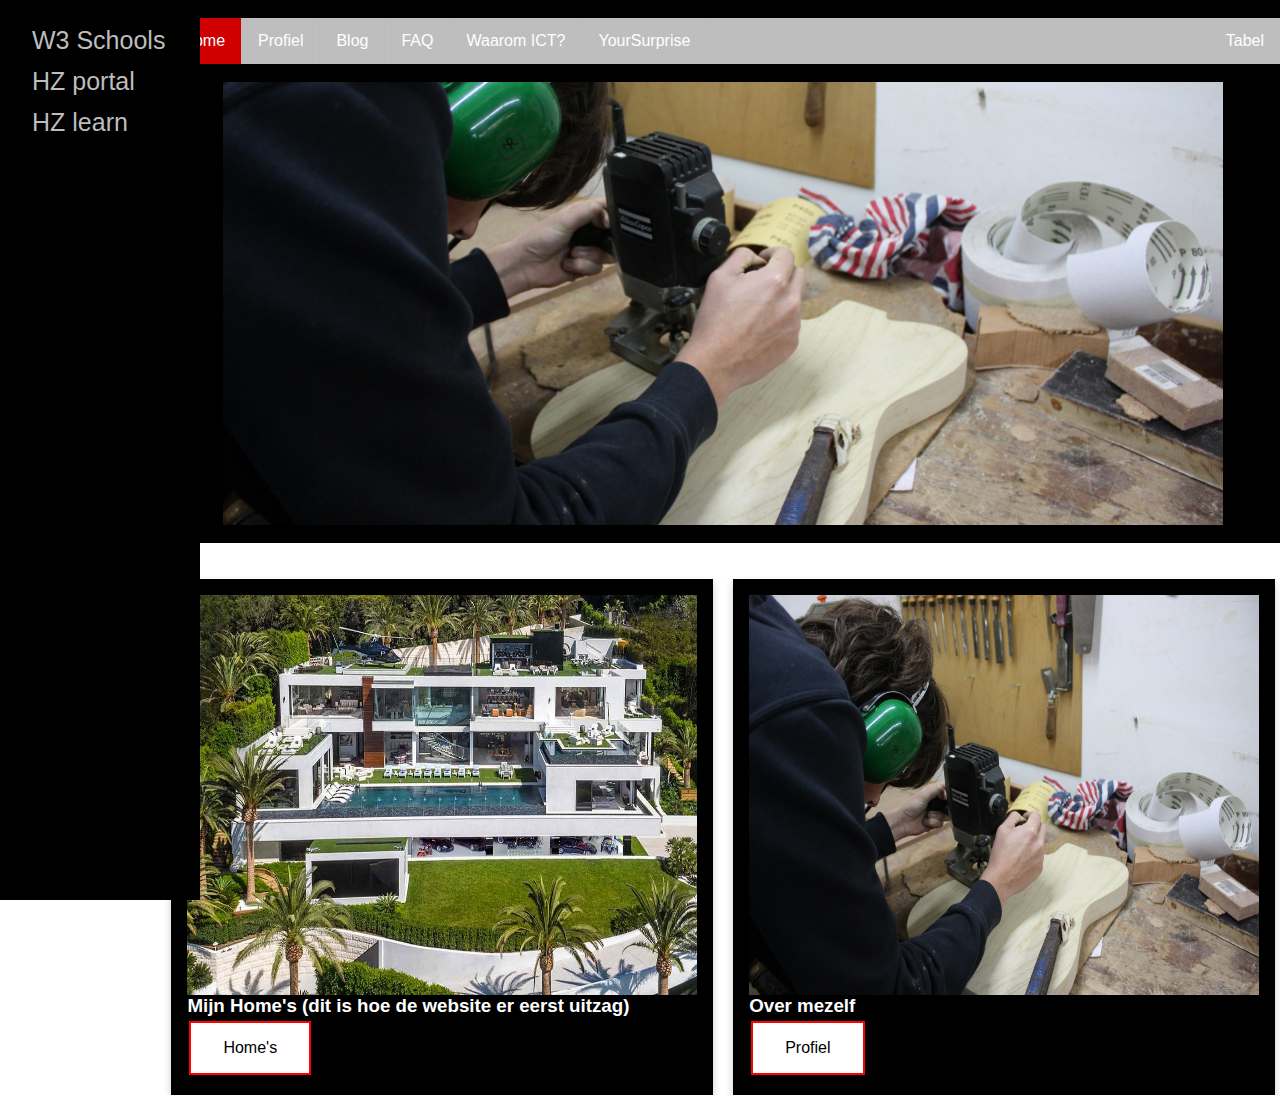
<file: index.html>
<!DOCTYPE html>
<html>

<head>
    <style>

    </style>
    <meta name="viewport" content="width=device-width, initial-scale=1">
    <link rel="stylesheet" href="test.css">
</head>

<body>
    <div class="sidenav">
        <a href="https://www.w3schools.com/">W3 Schools</a>
        <a href="https://portal.hz.nl/">HZ portal</a>
        <a href="https://learn.hz.nl/my/">HZ learn</a>
    </div>
    <div style="margin-left:13%">
    <article><br>
        <ul>
            <li><a class="active" href="index.html">Home</a></li>
            <li><a href="profile.html">Profiel</a></li>
            <li><a href="blog.html">Blog</a></li>
            <li><a href="faq.html">FAQ</a></li>
            <li><a href="waarom.html">Waarom ICT?</a></li>
            <li><a href="surprise.html">YourSurprise</a></li>
            <li style="float:right"><a href="tabel.html">Tabel</a></li>
        </ul>
        <br>

        <div class="slideshow-container">

            <div class="mySlides fade">
                <img src="photos/frezen.jpg" style="width:100%">
            </div>

            <div class="mySlides fade">
                <img src="photos/schuurpapier.jpg" style="width:100%">
            </div>

            <div class="mySlides fade">
                <img src="photos/klemmen.jpg" style="width:100%">
            </div>

        </div>
        <br>

        <script>
            var slideIndex = 0;
            showSlides();

            function showSlides() {
                var i;
                var slides = document.getElementsByClassName("mySlides");
                var dots = document.getElementsByClassName("dot");
                for (i = 0; i < slides.length; i++) {
                    slides[i].style.display = "none";
                }
                slideIndex++;
                if (slideIndex > slides.length) { slideIndex = 1 }
                for (i = 0; i < dots.length; i++) {
                    dots[i].className = dots[i].className.replace(" active", "");
                }
                slides[slideIndex - 1].style.display = "block";
                setTimeout(showSlides, 5000); // Change image every 2 seconds
            }
        </script>
    </article>
    <br><br>

    <div class="row">
        <div class="column">
            <div class="card">

                <img src="photos/huis.jpg" width="100%"><br>
                <h3>Mijn Home's (dit is hoe de website er eerst uitzag)</h3>
                <p></p>
                <a button class="button button1" href="home.html">Home's</a>
            </div>
        </div>
        <div class="column">
            <div class="card">

                <img src="photos/2-IMG_5320.jpg" width="100%"><br>
                <h3>Over mezelf</h3>
                <p></p>
                <a button class="button button1" href="profile.html">Profiel</a>
            </div>
        </div>
    </div>
    </div>

</body>

</html>
</file>
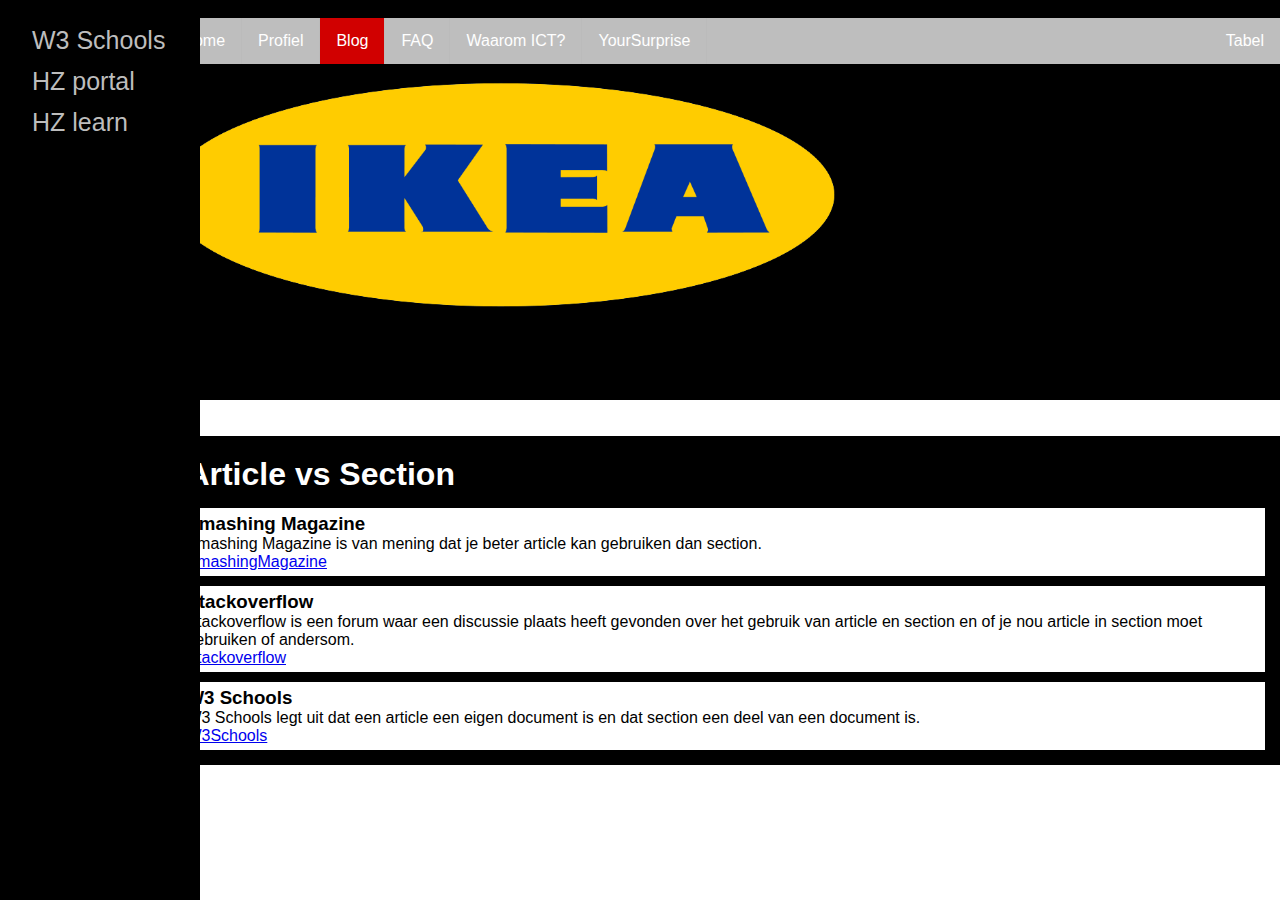
<file: blog.html>
<!DOCTYPE html>
<html>

<head>
  <style>

  </style>
  <meta name="viewport" content="width=device-width, initial-scale=1">
  <link rel="stylesheet" href="test.css">
</head>

<body>
  <div class="sidenav">
    <a href="https://www.w3schools.com/">W3 Schools</a>
    <a href="https://portal.hz.nl/">HZ portal</a>
    <a href="https://learn.hz.nl/my/">HZ learn</a>
  </div>
  <div style="margin-left:13%">
    <section><br>
      <ul>
        <li><a href="index.html">Home</a></li>
        <li><a href="profile.html">Profiel</a></li>
        <li><a class="active" href="blog.html">Blog</a></li>
        <li><a href="faq.html">FAQ</a></li>
        <li><a href="waarom.html">Waarom ICT?</a></li>
        <li><a href="surprise.html">YourSurprise</a></li>
        <li style="float:right"><a href="tabel.html">Tabel</a></li>
      </ul>
      <br>
      <img src="photos/blog.png" width="60%">
    </section>
    <br><br>

    <article class="all-browsers">
      <h1>Article vs Section</h1>
      <article class="browser">
        <h3>Smashing Magazine</h3>
        <p>Smashing Magazine is van mening dat je beter article kan gebruiken dan section. <BR> <a
            href="https://www.smashingmagazine.com/2020/01/html5-article-section/">SmashingMagazine</a> </p>
      </article>
      <article class="browser">
        <h3>Stackoverflow</h3>
        <p>Stackoverflow is een forum waar een discussie plaats heeft gevonden over het gebruik van article en section
          en
          of je nou article in section moet gebruiken of andersom.<BR> <a
            href="https://stackoverflow.com/questions/7549561/section-vs-article-html5">Stackoverflow</a></p>
      </article>
      <article class="browser">
        <h3>W3 Schools</h3>
        <p>W3 Schools legt uit dat een article een eigen document is en dat section een deel van een document is.<BR> <a
            href="https://www.w3schools.com/html/html5_semantic_elements.asp">W3Schools</a></p>
      </article>
    </article>


  </div>
</body>

</html>
</file>
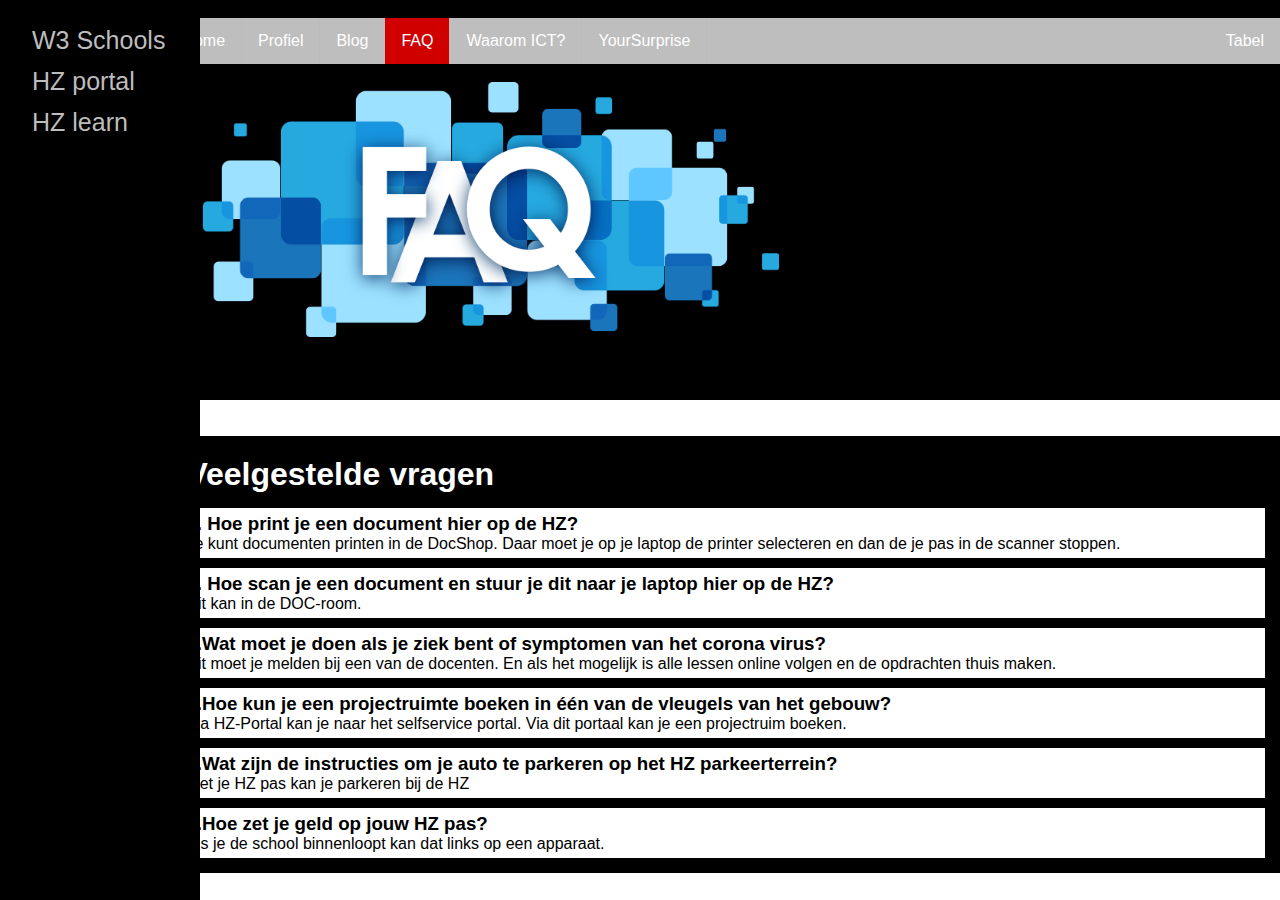
<file: faq.html>
<!DOCTYPE html>
<html>

<head>
    <style>

    </style>
    <meta name="viewport" content="width=device-width, initial-scale=1">
    <link rel="stylesheet" href="test.css">
</head>

<body>
    <div class="sidenav">
        <a href="https://www.w3schools.com/">W3 Schools</a>
        <a href="https://portal.hz.nl/">HZ portal</a>
        <a href="https://learn.hz.nl/my/">HZ learn</a>
    </div>
    <div style="margin-left:13%">
    <section><br>
        <ul>
            <li><a href="index.html">Home</a></li>
            <li><a href="profile.html">Profiel</a></li>
            <li><a href="blog.html">Blog</a></li>
            <li><a class="active" href="faq.html">FAQ</a></li>
            <li><a href="waarom.html">Waarom ICT?</a></li>
                <li><a href="surprise.html">YourSurprise</a></li>
            <li style="float:right"><a href="tabel.html">Tabel</a></li>
        </ul>
        <br>
        <img src="photos/faq.png" width="55%">
    </section>
    <br><br>

    <article class="all-browsers">
      <h1>Veelgestelde vragen</h1>
      <article class="browser">
        <h3>1. Hoe print je een document hier op de HZ?</h3>
        <p>Je kunt documenten printen in de DocShop. Daar moet je op je laptop de printer selecteren en dan de je pas in de scanner stoppen.</p>
      </article>
      <article class="browser">
        <h3>2. Hoe scan je een document en stuur je dit naar je laptop hier op de HZ?</h3>
        <p>Dit kan in de DOC-room.</p>
      </article>
      <article class="browser">
        <h3>3.Wat moet je doen als je ziek bent of symptomen van het corona virus?</h3>
        <p>Dit moet je melden bij een van de docenten. En als het mogelijk is alle lessen online volgen en de opdrachten thuis maken.</p>
      </article>
      <article class="browser">
        <h3>4.Hoe kun je een projectruimte boeken in één van de vleugels van het gebouw?</h3>
        <p>Via HZ-Portal kan je naar het selfservice portal. Via dit portaal kan je een projectruim boeken.</p>
      </article>
      <article class="browser">
        <h3>5.Wat zijn de instructies om je auto te parkeren op het HZ parkeerterrein?</h3>
        <p>Met je HZ pas kan je parkeren bij de HZ</p>
      </article>
      <article class="browser">
        <h3>6.Hoe zet je geld op jouw HZ pas?</h3>
        <p>Als je de school binnenloopt kan dat links op een apparaat.</p>
      </article>
    </article>


    </div>
</body>

</html>
</file>
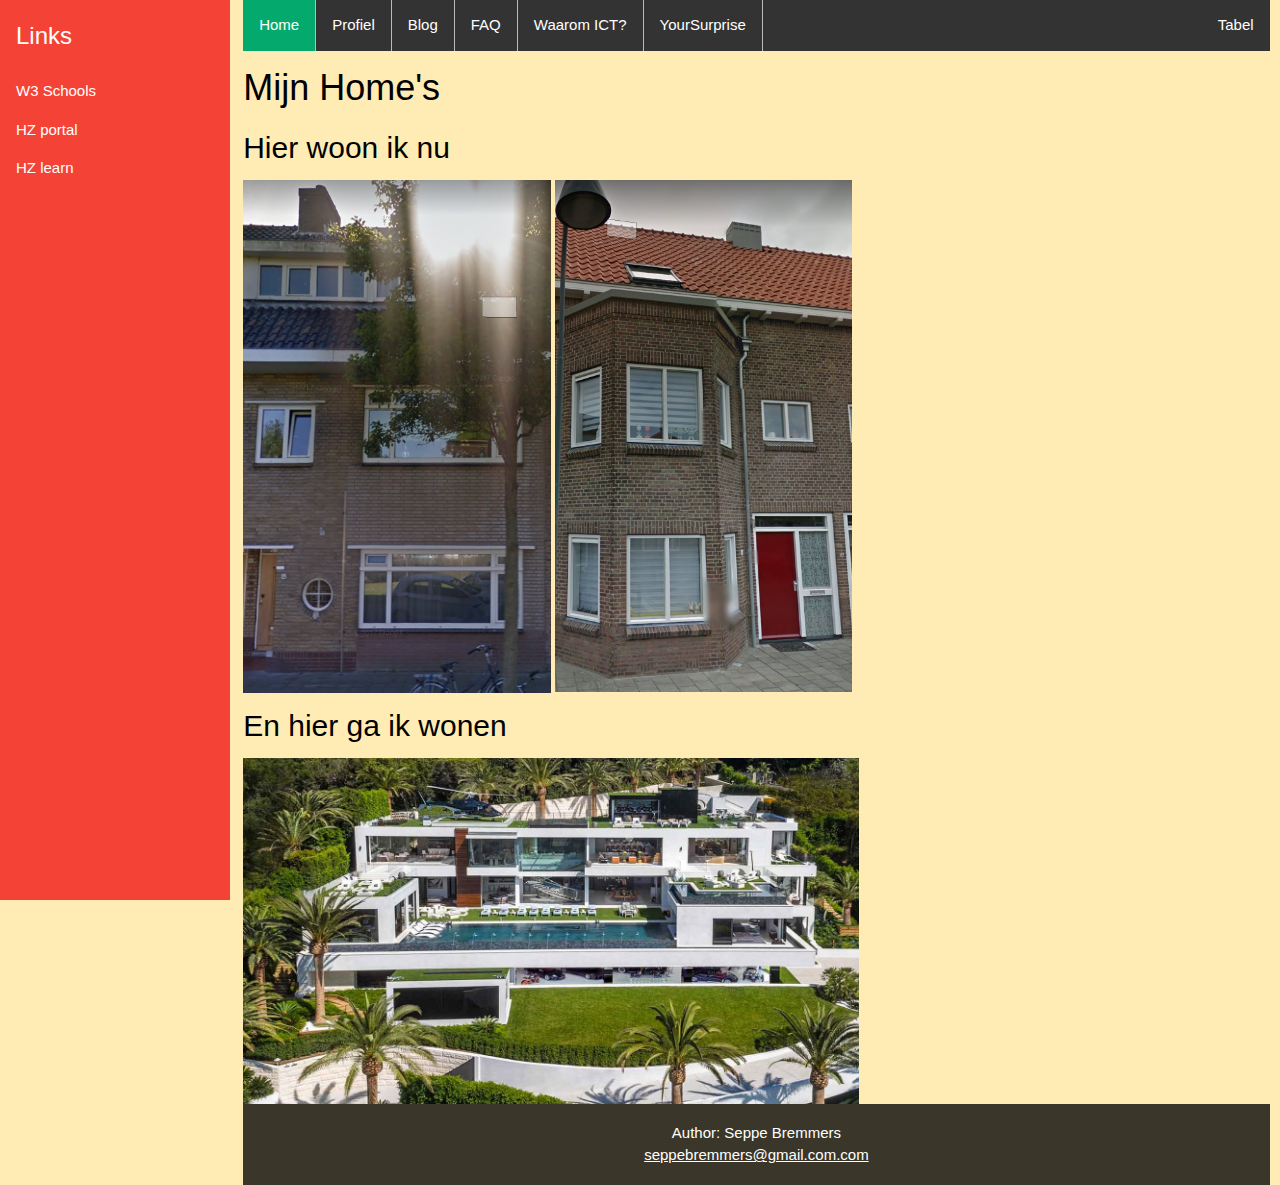
<file: home.html>
<!DOCTYPE html>
<html>

<head>
    <link rel="stylesheet" href="https://www.w3schools.com/w3css/4/w3.css">
    <link rel="stylesheet" href="style.css">
    <meta name="viewport" content="width=device-width, initial-scale=1.0">
</head>

<body>
    <div class="w3-sidebar w3-bar-block w3-red" style="width:18%">
        <h3 class="w3-bar-item">Links</h3>
        <a href="https://www.w3schools.com/" class="w3-bar-item w3-button">W3 Schools</a>
        <a href="https://portal.hz.nl/" class="w3-bar-item w3-button">HZ portal</a>
        <a href="https://learn.hz.nl/my/" class="w3-bar-item w3-button">HZ learn</a>
    </div>
    <div style="margin-left:19%">
        <div style="margin-right:1%">
        <div class="w3-container"></div>
    <ul>
        <li><a class="active" href="index.html">Home</a></li>
        <li><a href="profile.html">Profiel</a></li>
        <li><a href="blog.html">Blog</a></li>
        <li><a href="faq.html">FAQ</a></li>
        <li><a href="waarom.html">Waarom ICT?</a></li>
                <li><a href="surprise.html">YourSurprise</a></li>
        <li style="float:right"><a href="tabel.html">Tabel</a></li>
    </ul>

    <h1>Mijn Home's</h1>
    <h2>Hier woon ik nu</h2>
    <img src="photos/singel.PNG" width="30%">
    <img src="photos/eedestraat.PNG" width="28.9%">
    <h2>En hier ga ik wonen</h2>
    <img src="photos/huis.jpg" width="60%">
    <footer>
        <p>Author: Seppe Bremmers<br>
            <a href="mailto:seppebremmers@gmail.com">seppebremmers@gmail.com.com</a>
        </p>
    </footer>
    </div>
    </div>
</body>

</html>
</file>
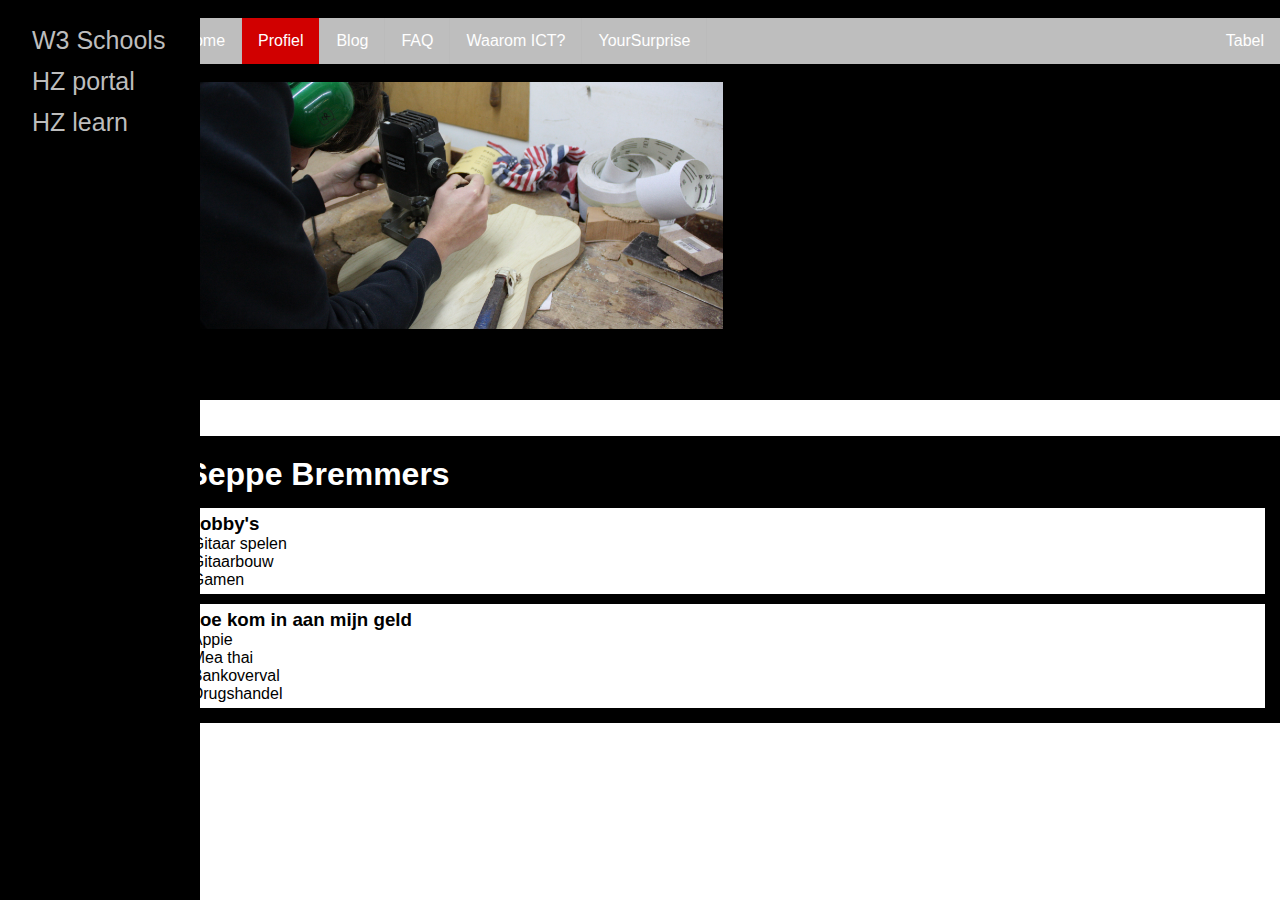
<file: profile.html>
<!DOCTYPE html>
<html>

<head>
    <style>

    </style>
    <meta name="viewport" content="width=device-width, initial-scale=1">
    <link rel="stylesheet" href="test.css">
</head>

<body>
    <div class="sidenav">
        <a href="https://www.w3schools.com/">W3 Schools</a>
        <a href="https://portal.hz.nl/">HZ portal</a>
        <a href="https://learn.hz.nl/my/">HZ learn</a>
    </div>
    <div style="margin-left:13%">
    <section><br>
        <ul>
            <li><a href="index.html">Home</a></li>
            <li><a class="active" href="profile.html">Profiel</a></li>
            <li><a href="blog.html">Blog</a></li>
            <li><a href="faq.html">FAQ</a></li>
            <li><a href="waarom.html">Waarom ICT?</a></li>
                <li><a href="surprise.html">YourSurprise</a></li>
            <li style="float:right"><a href="tabel.html">Tabel</a></li>
        </ul>
        <br>
        <img src="photos/frezen.jpg" alt="Super knappe gozer" width="50%">
        <br>
    </section>
    <br><br>

    <article class="all-browsers">
        <h1>Seppe Bremmers</h1>
        <article class="browser">
          <h3>Hobby's</h3>
          <p> -Gitaar spelen<BR>
              -Gitaarbouw<BR>
              -Gamen</p>
        </article>
        <article class="browser">
          <h3>Hoe kom in aan mijn geld</h3>
          <p>
            -Appie<BR>
            -Mea thai<BR>
            -Bankoverval<BR>
            -Drugshandel
        </p>
        </article>
      </article>


    </div>
</body>

</html>
</file>
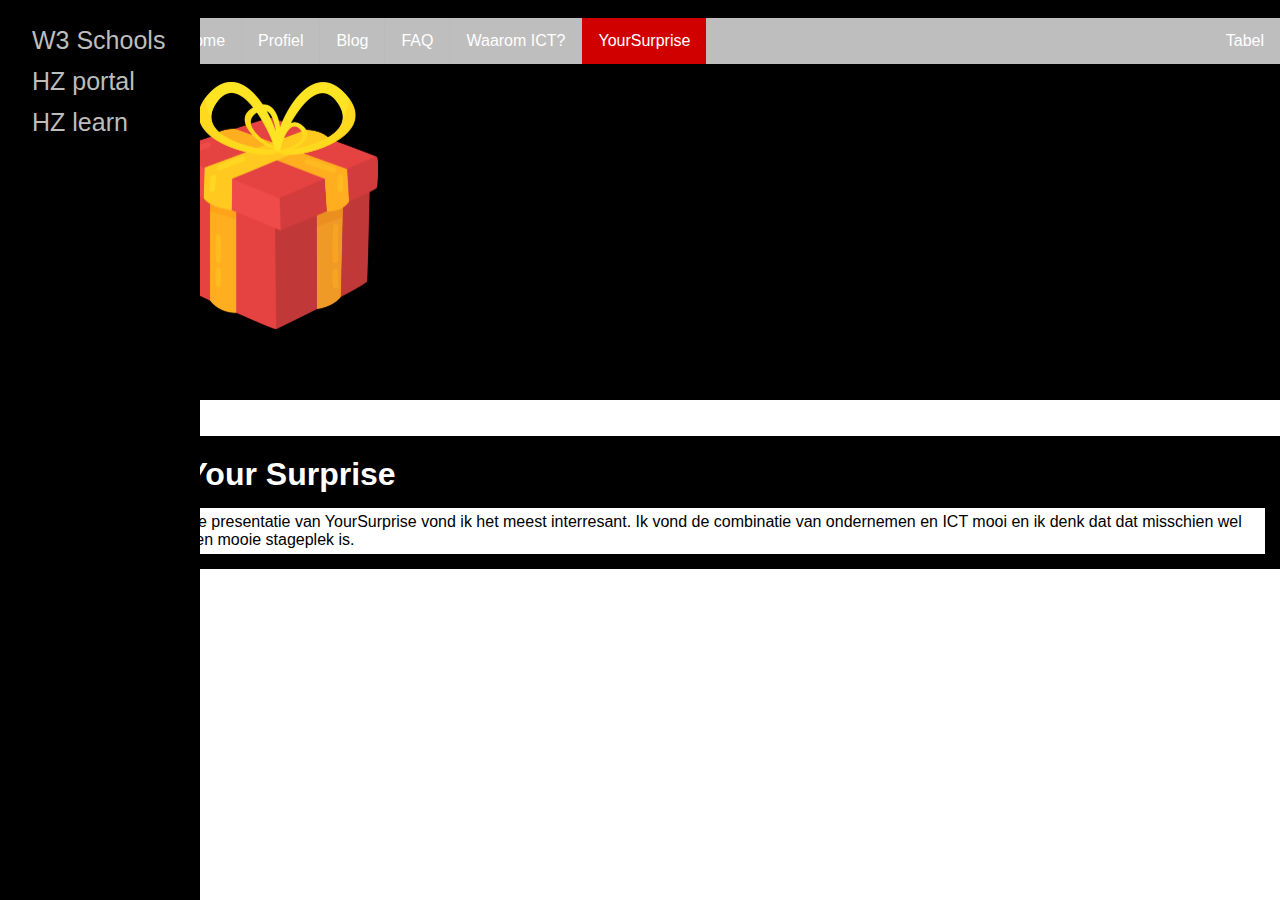
<file: surprise.html>
<!DOCTYPE html>
<html>

<head>
    <style>

    </style>
    <meta name="viewport" content="width=device-width, initial-scale=1">
    <link rel="stylesheet" href="test.css">
</head>

<body>
    <div class="sidenav">
        <a href="https://www.w3schools.com/">W3 Schools</a>
        <a href="https://portal.hz.nl/">HZ portal</a>
        <a href="https://learn.hz.nl/my/">HZ learn</a>
    </div>
    <div style="margin-left:13%">
        <section><br>
            <ul>
                <li><a href="index.html">Home</a></li>
                <li><a href="profile.html">Profiel</a></li>
                <li><a href="blog.html">Blog</a></li>
                <li><a href="faq.html">FAQ</a></li>
                <li><a href="waarom.html">Waarom ICT?</a></li>
                <li><a class="active" href="surprise.html">YourSurprise</a></li>
                <li style="float:right"><a href="tabel.html">Tabel</a></li>
            </ul>
            <br>
            <img src="photos/yoursurprise.png" width="19%">
            <br><br>
        </section>
        <br><br>

        <article class="all-browsers">
            <h1>Your Surprise</h1>
            <article class="browser">
                <p>De presentatie van YourSurprise vond ik het meest interresant.
                Ik vond de combinatie van ondernemen en ICT mooi en ik denk dat dat misschien wel een mooie stageplek is.</p>
            </article>
        </article>


    </div>
</body>

</html>
</file>
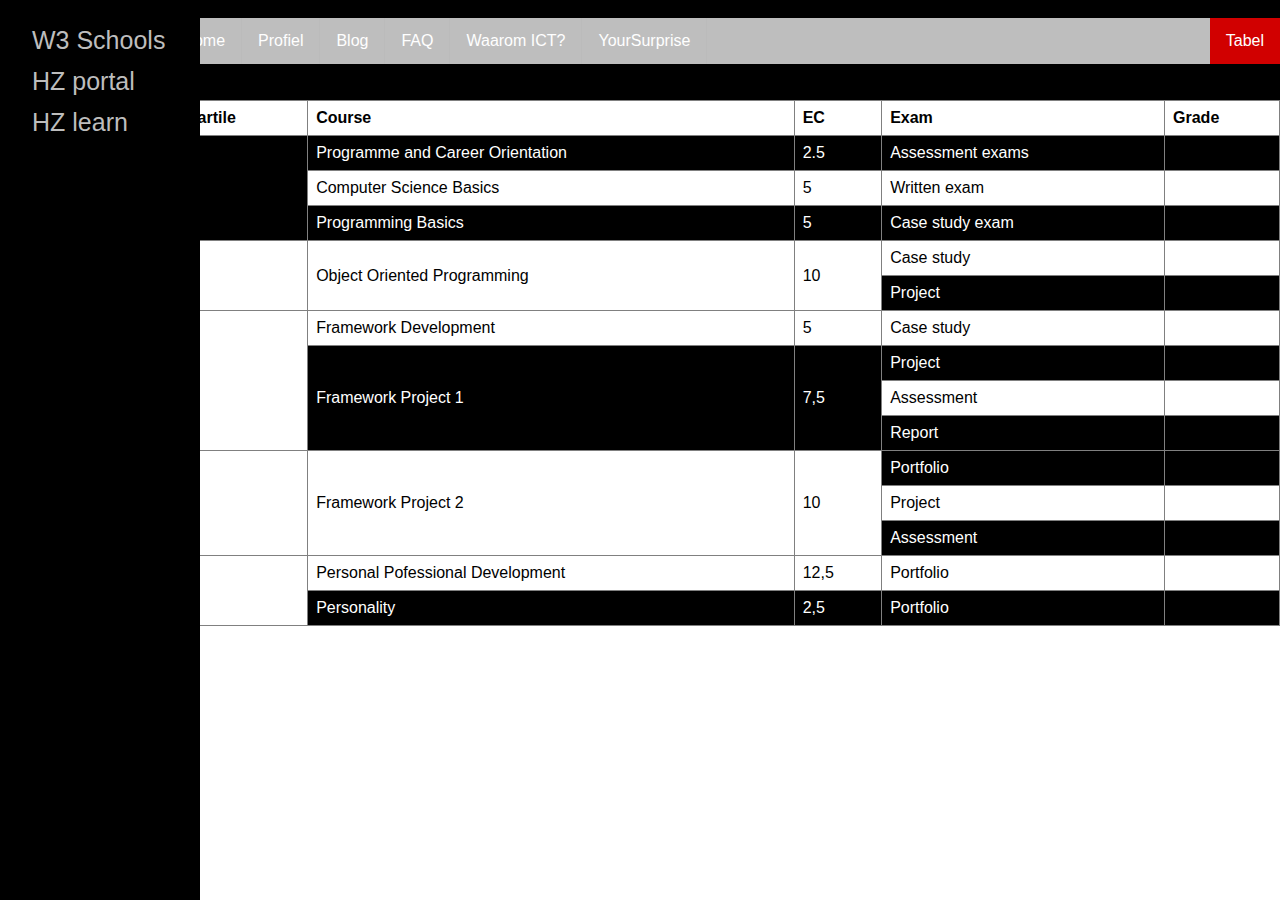
<file: tabel.html>
<!DOCTYPE html>
<html>

<head>
    <style>

    </style>
    <meta name="viewport" content="width=device-width, initial-scale=1">
    <link rel="stylesheet" href="test.css">
</head>

<body>
    <div class="sidenav">
        <a href="https://www.w3schools.com/">W3 Schools</a>
        <a href="https://portal.hz.nl/">HZ portal</a>
        <a href="https://learn.hz.nl/my/">HZ learn</a>
    </div>
    <div style="margin-left:13%">
    <article><br>
        <ul>
            <li><a href="index.html">Home</a></li>
            <li><a href="profile.html">Profiel</a></li>
            <li><a href="blog.html">Blog</a></li>
            <li><a href="faq.html">FAQ</a></li>
            <li><a href="waarom.html">Waarom ICT?</a></li>
                <li><a href="surprise.html">YourSurprise</a></li>
            <li style="float:right"><a class="active" href="tabel.html">Tabel</a></li>
        </ul>
        <br><br>
    </article>

    <table border="1">
        <tr>
            <th>Quartile</th>
            <th>Course</th>
            <th>EC</th>
            <th>Exam</th>
            <th>Grade</th>
        </tr>
        <tr>
            <td rowspan="3">1</td>
            <td>Programme and Career Orientation</td>
            <td>2.5</td>
            <td>Assessment exams</td>
            <td></td>
        </tr>
        <tr>
            <td>Computer Science Basics</td>
            <td>5</td>
            <td>Written exam</td>
            <td></td>
        </tr>
        <tr>
            <td>Programming Basics</td>
            <td>5</td>
            <td>Case study exam</td>
            <td></td>
        </tr>
        <tr>
            <td rowspan=2">2</td>
            <td rowspan=2">Object Oriented Programming</td>
            <td rowspan=2">10</td>
            <td>Case study</td>
            <td></td>
        </tr>
        <tr>
            <td>Project</td>
            <td></td>
        </tr>
        <tr>
            <td rowspan=4">3</td>
            <td>Framework Development</td>
            <td>5</td>
            <td>Case study</td>
        </tr>
        <tr>
            <td rowspan=3">Framework Project 1</td>
            <td rowspan=3">7,5</td>
            <td>Project</td>
            <td></td>
        </tr>
        <tr>
            <td>Assessment</td>
            <td></td>
        </tr>
        <tr>
            <td>Report</td>
            <td></td>
        </tr>
        <tr>
            <td rowspan=4">4</td>
            <td rowspan=4">Framework Project 2</td>
            <td rowspan=4">10</td>
        </tr>
        <tr>
            <td>Portfolio</td>
            <td></td>
        </tr>
        <tr>
            <td>Project</td>
            <td></td>
        </tr>
        <tr>
            <td>Assessment</td>
            <td></td>
        </tr>
        <tr>
            <td rowspan=2">1-4</td>
            <td>Personal Pofessional Development</td>
            <td>12,5</td>
            <td>Portfolio</td>
        </tr>
        <tr>
            <td>Personality</td>
            <td>2,5</td>
            <td>Portfolio</td>
            <td></td>
        </tr>

    </table>

    </div>
</body>

</html>
</file>
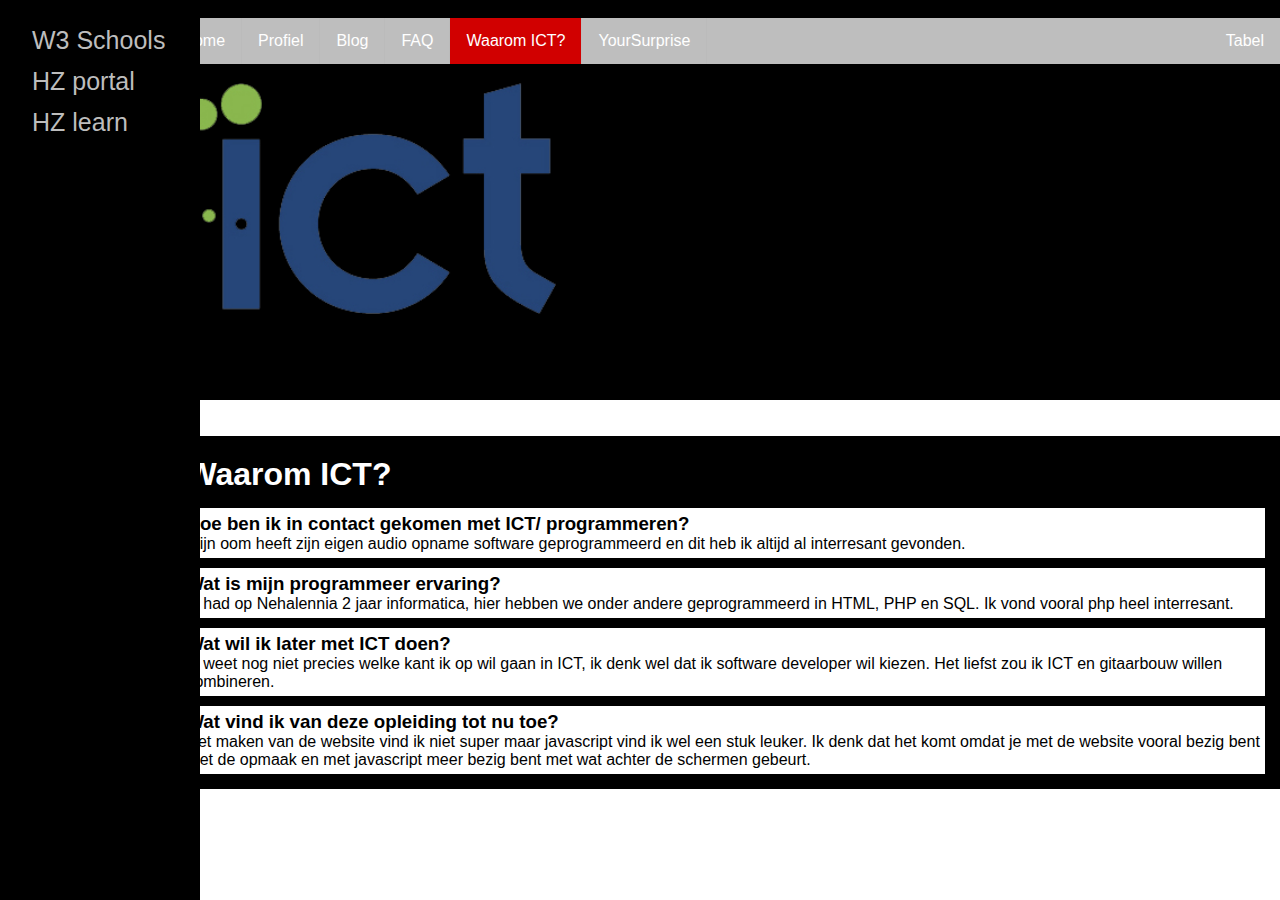
<file: waarom.html>
<!DOCTYPE html>
<html>

<head>
    <style>

    </style>
    <meta name="viewport" content="width=device-width, initial-scale=1">
    <link rel="stylesheet" href="test.css">
</head>

<body>
    <div class="sidenav">
        <a href="https://www.w3schools.com/">W3 Schools</a>
        <a href="https://portal.hz.nl/">HZ portal</a>
        <a href="https://learn.hz.nl/my/">HZ learn</a>
    </div>
    <div style="margin-left:13%">
        <section><br>
            <ul>
                <li><a href="index.html">Home</a></li>
                <li><a href="profile.html">Profiel</a></li>
                <li><a href="blog.html">Blog</a></li>
                <li><a href="faq.html">FAQ</a></li>
                <li><a class="active" href="waarom.html">Waarom ICT?</a></li>
                <li><a href="surprise.html">YourSurprise</a></li>
                <li style="float:right"><a href="tabel.html">Tabel</a></li>
            </ul>
            <br>
            <img src="photos/ict.png" width="35%">
        </section>
        <br><br>

        <article class="all-browsers">
            <h1>Waarom ICT?</h1>
            <article class="browser">
                <h3>Hoe ben ik in contact gekomen met ICT/ programmeren?</h3>
                <p>Mijn oom heeft zijn eigen audio opname software geprogrammeerd en dit heb ik altijd al interresant
                    gevonden.</p>
            </article>
            <article class="browser">
                <h3>Wat is mijn programmeer ervaring?</h3>
                <p>Ik had op Nehalennia 2 jaar informatica, hier hebben we onder andere geprogrammeerd in HTML, PHP en
                    SQL.
                    Ik vond vooral php heel interresant.</p>
            </article>
            <article class="browser">
                <h3>Wat wil ik later met ICT doen?</h3>
                <p>Ik weet nog niet precies welke kant ik op wil gaan in ICT, ik denk wel dat ik software developer wil
                    kiezen.
                    Het liefst zou ik ICT en gitaarbouw willen combineren.</p>
            </article>
            <article class="browser">
                <h3>Wat vind ik van deze opleiding tot nu toe?</h3>
                <p>Het maken van de website vind ik niet super maar javascript vind ik wel een stuk leuker.
                    Ik denk dat het komt omdat je met de website vooral bezig bent met de opmaak en met javascript
                    meer bezig bent met wat achter de schermen gebeurt.</p>
            </article>
        </article>


    </div>
</body>

</html>
</file>
<file: test.css>
article {
  background-color: black;
}

section {
  background-color: black;
  height: 400px;
}

.card {
  background-color: black;
}

* {
  box-sizing: border-box;
  margin:0;
  padding:0;
}
body {font-family: Verdana, sans-serif;}
.mySlides {display: none;}
img {vertical-align: middle;}

.slideshow-container {
  max-width: 1000px;
  position: relative;
  margin: auto;
}

.text {
  color: #f2f2f2;
  font-size: 15px;
  padding: 8px 12px;
  position: absolute;
  bottom: 8px;
  width: 100%;
  text-align: center;
}

.numbertext {
  color: #f2f2f2;
  font-size: 12px;
  padding: 8px 12px;
  position: absolute;
  top: 0;
}

/* The dots/bullets/indicators */
.dot {
  height: 15px;
  width: 15px;
  margin: 0 2px;
  background-color: rgb(0, 0, 0);
  border-radius: 50%;
  display: inline-block;
  transition: background-color 0.6s ease;
}

.active {
  background-color: rgba(255, 255, 255, 0);
}

/* Fading animation */
.fade {
  -webkit-animation-name: fade;
  -webkit-animation-duration: 1.5s;
  animation-name: fade;
  animation-duration: 1.5s;
}

@-webkit-keyframes fade {
  from {opacity: .4} 
  to {opacity: 1}
}

@keyframes fade {
  from {opacity: .4} 
  to {opacity: 1}
}

/* On smaller screens, decrease text size */
@media only screen and (max-width: 300px) {
  .text {font-size: 11px}
}

ul {
    list-style-type: none;
    margin: 0;
    padding: 0;
    overflow: hidden;
    background-color: rgb(190, 190, 190);
  }
  
  li {
    float: left;
    border-right:1px solid #bbb;
  }
  
  li:last-child {
    border-right: none;
  }
  
  li a {
    display: block;
    color: white;
    text-align: center;
    padding: 14px 16px;
    text-decoration: none;
  }
  
  li a:hover:not(.active) {
    background-color: rgb(255, 255, 255);
    color: black;

  }
  
  .active {
    background-color: #d10000;
  }




  .grid-container {
    display: grid;
    grid-template-columns: 1fr 1fr;
    grid-gap: 20px;
}

.button {
  border: none;
  color: white;
  padding: 16px 32px;
  text-align: center;
  text-decoration: none;
  display: inline-block;
  font-size: 16px;
  margin: 4px 2px;
  transition-duration: 0.4s;
  cursor: pointer;
}

.button1 {
  background-color: white; 
  color: black; 
  border: 2px solid red;
}

.button1:hover {
  background-color: red;
  color: white;
}

* {
    box-sizing: border-box;
}

body {
    font-family: Arial, Helvetica, sans-serif;
}

.column {
    float: left;
    width: 50%;
    padding: 0 10px;
}

.row {
    margin: 0 -5px;
}

.row:after {
    content: "";
    display: table;
    clear: both;
}

@media screen and (max-width: 600px) {
    .column {
        width: 100%;
        display: block;
        margin-bottom: 20px;
    }
}

/* Style the counter cards */
.card {
    color: white;
    box-shadow: 0 4px 8px 0 rgba(0, 0, 0, 0.2);
    padding: 16px;
    text-align: left;
}
.card img {
  height: 400px;
}

.sidenav {
  height: 100%;
  width: 200px;
  position: fixed;
  z-index: 1;
  top: 0;
  left: 0;
  background-color: black;
  overflow-x: hidden;
  padding-top: 20px;
}

.sidenav a {
  padding: 6px 6px 6px 32px;
  text-decoration: none;
  font-size: 25px;
  color: rgb(189, 189, 189);
  display: block;
}

.sidenav a:hover {
  color: #f1f1f1;
}

.main {
  margin-left: 200px;
}

@media screen and (max-height: 450px) {
  .sidenav {padding-top: 15px;}
  .sidenav a {font-size: 18px;}
}

.all-browsers {
  margin: 0;
  padding: 5px;
  background-color:black;
}

.all-browsers>h1,
.browser {
  margin: 10px;
  padding: 5px;
}

.browser {
  background: white;
}

h1 {
  color: white;
}

table {
  border-collapse: collapse;
  width: 100%;
}

th,
td {
  text-align: left;
  padding: 8px;
}

tr:nth-child(even) {
  background-color: black;
  color: white;
}
</file>
<file: style.css>
ul {
    list-style-type: none;
    margin: 0;
    padding: 0;
    overflow: hidden;
    background-color: #333;
  }
  
  li {
    float: left;
    border-right:1px solid #bbb;
  }
  
  li:last-child {
    border-right: none;
  }
  
  li a {
    display: block;
    color: white;
    text-align: center;
    padding: 14px 16px;
    text-decoration: none;
  }
  
  li a:hover:not(.active) {
    background-color: #111;
  }
  
  .active {
    background-color: #04AA6D;
  }

  .sidenav {
    height: 100%;
    width: 200px;
    position: fixed;
    z-index: 1;
    top: 0;
    left: 0;
    background-color: #111;
    overflow-x: hidden;
    padding-top: 20px;
  }
  
  .sidenav a {
    padding: 6px 6px 6px 32px;
    text-decoration: none;
    font-size: 25px;
    color: #818181;
    display: block;
  }
  
  .sidenav a:hover {
    color: #f1f1f1;
  }
  
  .main {
    margin-left: 200px; /* Same as the width of the sidenav */
  }
  
  @media screen and (max-height: 450px) {
    .sidenav {padding-top: 15px;}
    .sidenav a {font-size: 18px;}
  }


  * {
    box-sizing: border-box;
  }
  
  body {
    background-color: #ffebb4;
  }

  footer {
    text-align: center;
    padding: 3px;
    background-color: rgba(0, 0, 0, 0.774);
    color: white;
  }
</file>
